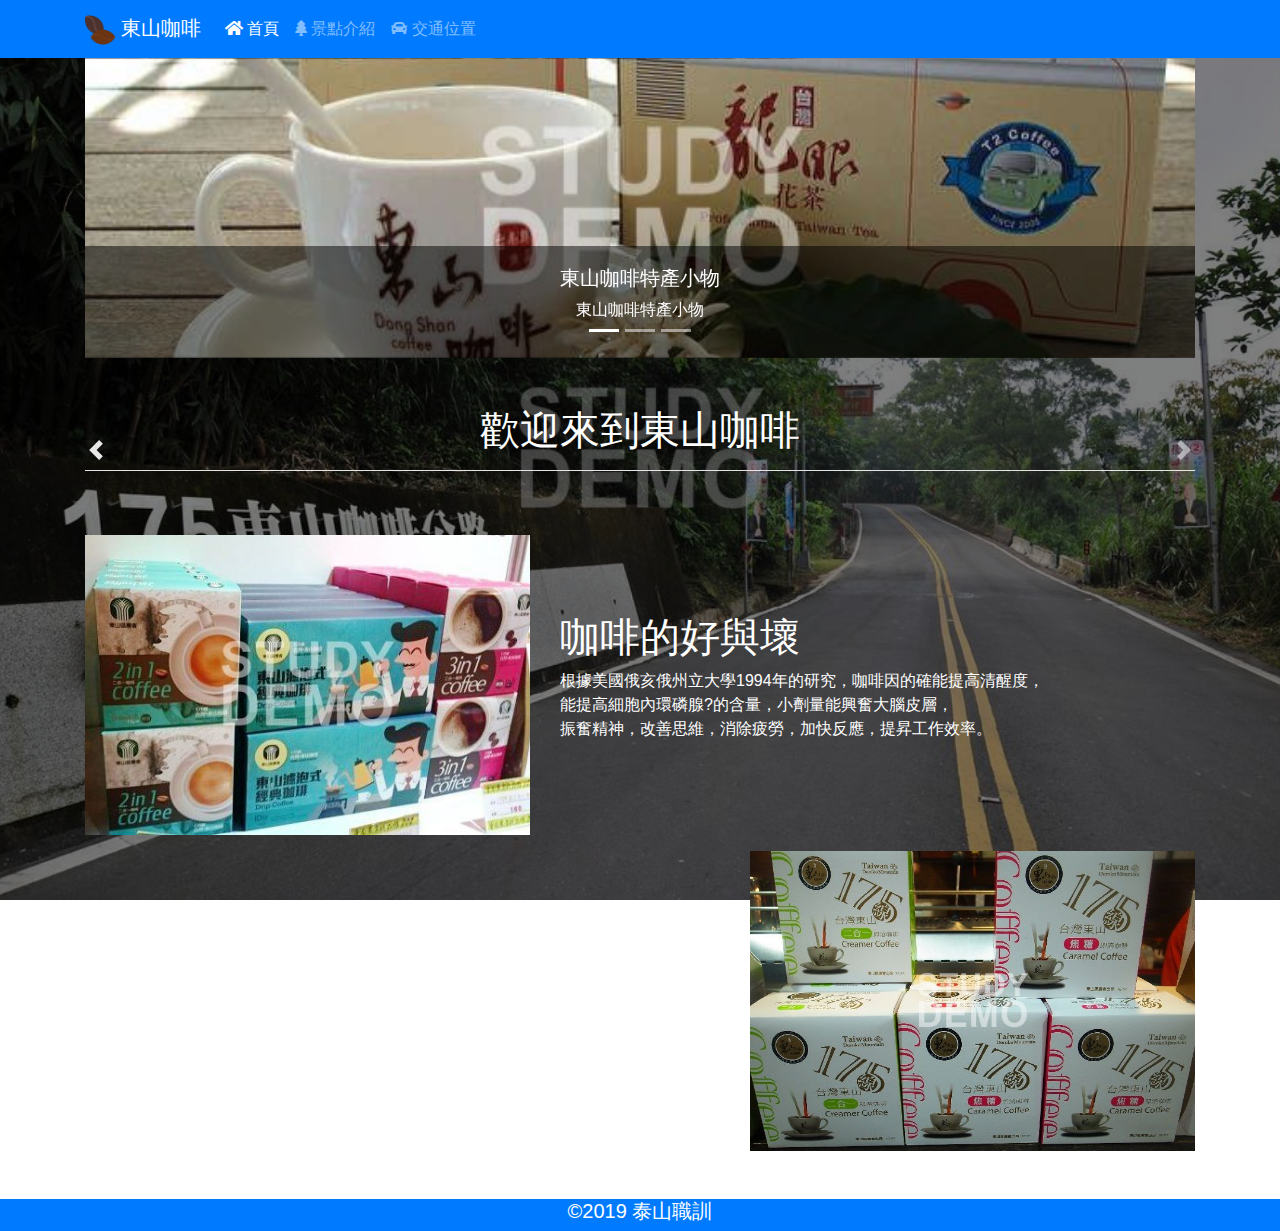
<file: index.html>
<!DOCTYPE html>
<html lang="zh-Hant-tw">

<head>
    <meta charset="UTF-8">
    <meta name="viewport" content="width=device-width, initial-scale=1.0">
    <meta http-equiv="X-UA-Compatible" content="ie=edge">
    <title>東山咖啡介紹</title>
    <link rel="shortcut icon" href="./img/favicon.ico" type="image/x-icon">
    <link rel="stylesheet" href="./css/bootstrap.min.css">
    <link rel="stylesheet" href="./css/all.min.css">
    <link rel="stylesheet" href="./css/coffe.css">
    <link rel="stylesheet" href="./css/animate.css">
</head>

<body>
    <!-- <header>
        <h1>1234567890</h1>
    </header> -->
    <nav class="navbar navbar-expand-lg navbar-dark bg-primary">
        <div class="container">
            <a class="navbar-brand" href="#">
                <img src="./img/coffee.png" alt="" width="30" height="30">
                東山咖啡
            </a>
            <button class="navbar-toggler" type="button" data-toggle="collapse" data-target="#navbarSupportedContent"
                aria-controls="navbarSupportedContent" aria-expanded="false" aria-label="Toggle navigation">
                <span class="navbar-toggler-icon"></span>
            </button>

            <div class="collapse navbar-collapse" id="navbarSupportedContent">
                <ul class="navbar-nav mr-auto">
                    <li class="nav-item active">
                        <a class="nav-link" href="index.html"><i class="fas fa-home"></i> 首頁 <span
                                class="sr-only">(current)</span></a>
                    </li>
                    <li class="nav-item">
                        <a class="nav-link" href="spot.html"><i class="fas fa-tree"></i> 景點介紹</a>
                    </li>
                    <li class="nav-item">
                        <a class="nav-link " href="traffice.html"><i class="fas fa-car"></i> 交通位置</a>
                    </li>
                </ul>
            </div>
        </div>
    </nav>
    <div class="container">
        <div class="row">
            <div class="col-12">
                <div id="carouselExampleIndicators" class="carousel slide" data-ride="carousel">
                    <ol class="carousel-indicators">
                        <li data-target="#carouselExampleIndicators" data-slide-to="0" class="active"></li>
                        <li data-target="#carouselExampleIndicators" data-slide-to="1"></li>
                        <li data-target="#carouselExampleIndicators" data-slide-to="2"></li>
                    </ol>
                    <div class="carousel-inner">
                        <div class="carousel-item active">
                            <img src=".//img/Coffee-goods_01.jpg" class="d-block w-100 h-100" alt="...">
                            <div class="carousel-caption d-block">
                                <h5>東山咖啡特產小物</h5>
                                <p>東山咖啡特產小物</p>
                            </div>
                        </div>
                        <div class="carousel-item">
                            <img src=".//img/Coffee-goods_02.jpg" class="d-block w-100 h-100" alt="...">
                            <div class="carousel-caption d-block">
                                <h5>東山咖啡特產小物</h5>
                                <p>東山咖啡特產小物</p>
                            </div>
                        </div>
                        <div class="carousel-item">
                            <img src=".//img/Coffee-goods_03.JPG" class="d-block w-100 h-100" alt="...">
                            <div class="carousel-caption d-block">
                                <h5>東山咖啡特產小物</h5>
                                <p>東山咖啡特產小物</p>
                            </div>
                        </div>
                    </div>
                </div>

            </div>
            <a class="carousel-control-prev" href="#carouselExampleIndicators" role="button" data-slide="prev">
                <span class="carousel-control-prev-icon" aria-hidden="true"></span>
                <span class="sr-only">Previous</span>
            </a>
            <a class="carousel-control-next" href="#carouselExampleIndicators" role="button" data-slide="next">
                <span class="carousel-control-next-icon" aria-hidden="true"></span>
                <span class="sr-only">Next</span>
            </a>
        </div>
    </div>
    </div>
    </div>
    <div class="container my-5">
        <div class="row">
            <div class="col-12 rotateOut wow">
                <h1 class="text-white text-center">歡迎來到東山咖啡</h1>
                <hr class="bg-white">
            </div>
        </div>
    </div>
    <div class="container my-5" id="content">
        <div class="row my-3">
            <div class="col-12 col-lg-5 bounceInLeft wow">
                <img src=".//img/Coffee-goods_05.jpg" alt="" class="w-100 h-100">
            </div>
            <div class="col-12 col-lg-7 text-white align-self-center my-3">
                <h1>咖啡的好與壞</h1>
                <p>根據美國俄亥俄州立大學1994年的研究，咖啡因的確能提高清醒度，<br>
                    能提高細胞內環磷腺?的含量，小劑量能興奮大腦皮層，<br>
                    振奮精神，改善思維，消除疲勞，加快反應，提昇工作效率。
                </p>
            </div>
        </div>
        <div class="row my-3">
            <div class="col-12 col-lg-5 bounceInRight wow">
                <img src=".//img/Coffee-goods_06.jpg" alt="" class="w-100 h-100">
            </div>
            <div class="col-12 col-lg-7 text-white align-self-center my-3">
                <h1>喝咖啡壞處</h1>
                <p>成長中的青少年 對咖啡因的興奮作用較敏感，比較會有心悸..影響睡眠的情形。<br>
                    咖啡因對有高血壓及心血管疾病的人有強心作用，但同時也會使心跳加快，血壓增高，<br>
                    亦容易引起心肌缺氧，對病情的控制不利。<br>
                </p>
            </div>
        </div>
    </div>
    <div class="container-fluid bg-primary" id="footer">
        <div class="container">
            <div class="row">
                <div class="col-12 align-self-center">
                    <h5 class="text-white text-center">&copy;2019 泰山職訓</h5>
                </div>
            </div>
        </div>
    </div>

    <script src="./js/jquery-3.4.1.min.js"></script>
    <script src="./js/bootstrap.bundle.min.js"></script>
    <script src="./js/wow.min.js"></script>
    <script>
        new WOW().init();
    </script>

</body>

</html>
</file>
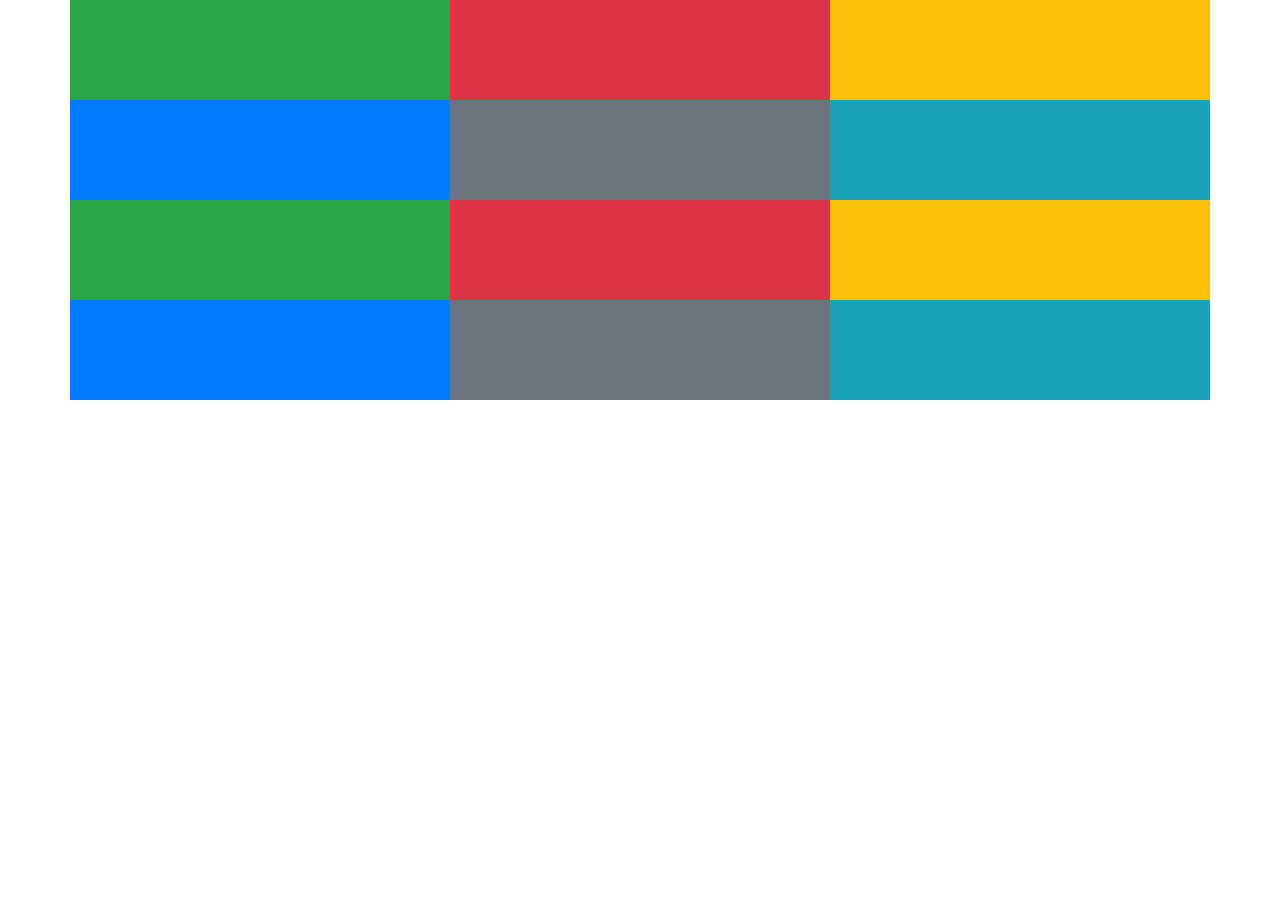
<file: bootstrap.html>
<!DOCTYPE html>
<html lang="en">

<head>
    <meta charset="UTF-8">
    <meta name="viewport" content="width=device-width, initial-scale=1.0">
    <meta http-equiv="X-UA-Compatible" content="ie=edge">
    <title>Document</title>
    <link rel="stylesheet" href="./css/bootstrap.min.css">
    <style>
        .h100 {
            height: 100px;
        }
    </style>
</head>

<body>
    <!-- <h1 class="text-center text-danger">sdflojsdfl</h1> -->
    <div class="container">
        <div class="row justify-content-center">
            <!-- col col-sm col-lg col-xl -->
            <div class="h100 col-12 col-md-6 col-xl-4 bg-success"></div>
            <div class="h100 col-12 col-md-6 col-xl-4 bg-danger"></div>
            <div class="h100 col-12 col-md-6 col-xl-4 bg-warning"></div>
            <div class="h100 col-12 col-md-6 col-xl-4 bg-primary"></div>
            <div class="h100 col-12 col-md-6 col-xl-4 bg-secondary"></div>
            <div class="h100 col-12 col-md-6 col-xl-4 bg-info"></div>
            <div class="h100 col-12 col-md-6 col-xl-4 bg-success"></div>
            <div class="h100 col-12 col-md-6 col-xl-4 bg-danger"></div>
            <div class="h100 col-12 col-md-6 col-xl-4 bg-warning"></div>
            <div class="h100 col-12 col-md-6 col-xl-4 bg-primary"></div>
            <div class="h100 col-12 col-md-6 col-xl-4 bg-secondary"></div>
            <div class="h100 col-12 col-md-6 col-xl-4 bg-info"></div>
            <!-- <div class="h100 col-12 col-md-2 col-lg-3 bg-dark"></div> -->
        </div>
    </div>
    <script src="./js/jquery-3.4.1.min.js"></script>
    <script src="./js/bootstrap.bundle.min.js"></script>
</body>

</html>
</file>
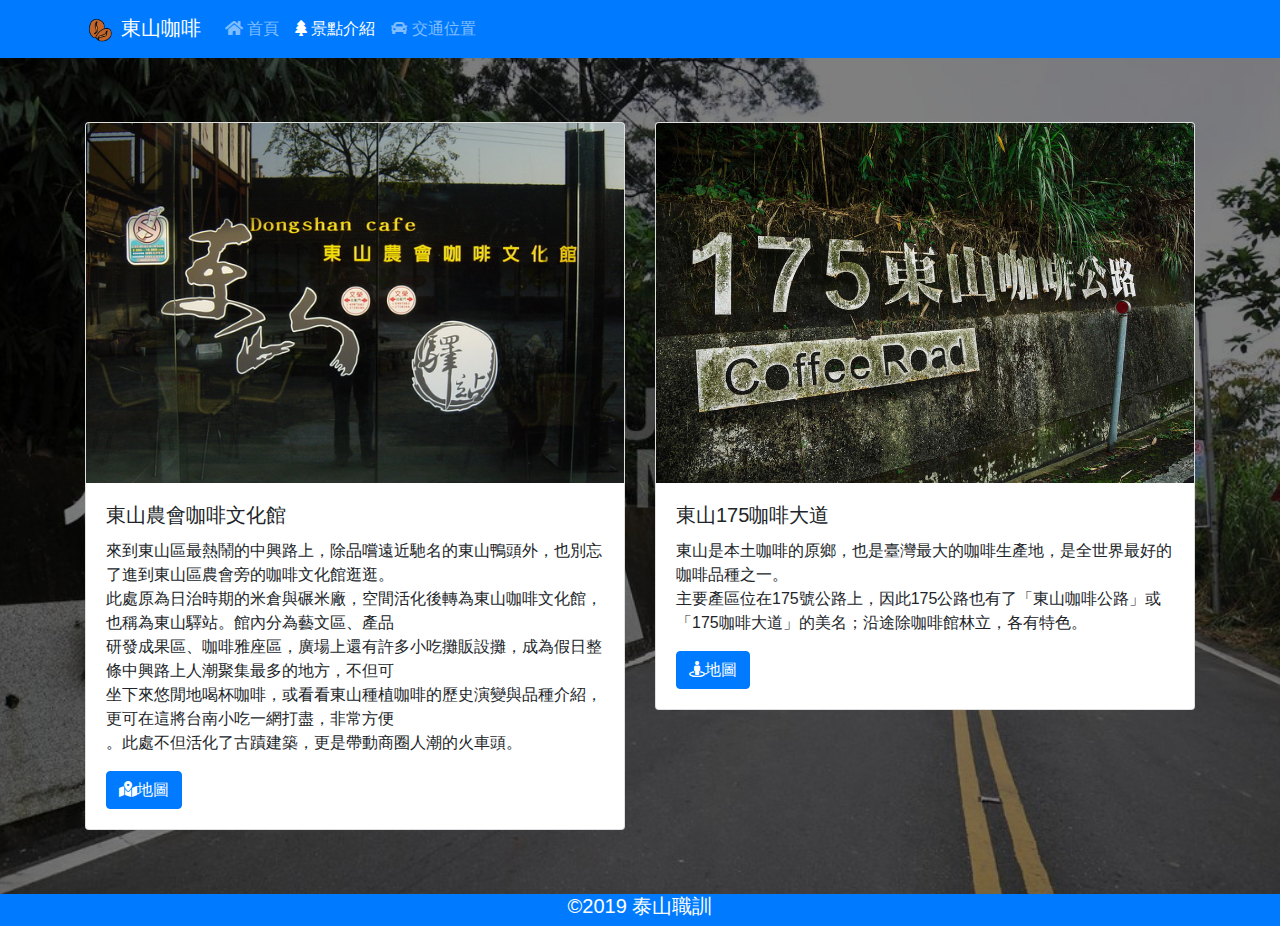
<file: spot.html>
<!DOCTYPE html>
<html lang="zh-Hant-tw">

<head>
    <meta charset="UTF-8">
    <meta name="viewport" content="width=device-width, initial-scale=1.0">
    <meta http-equiv="X-UA-Compatible" content="ie=edge">
    <title>東山咖啡介紹 | 景點介紹</title>
    <link rel="shortcut icon" href="./img/favicon.ico" type="image/x-icon">
    <link rel="stylesheet" href="./css/bootstrap.min.css">
    <link rel="stylesheet" href="./css/all.min.css">
    <link rel="stylesheet" href="./css/coffe.css">
    <link rel="stylesheet" href="./css/animate.css">
</head>

<body>
    <!-- <header>
        <h1>1234567890</h1>
    </header> -->
    <nav class="navbar navbar-expand-lg navbar-dark bg-primary">
        <div class="container">
            <a class="navbar-brand" href="#">
                <img src="./img/offee-beans.png" alt="" width="30" height="30">
                東山咖啡
            </a>
            <button class="navbar-toggler" type="button" data-toggle="collapse" data-target="#navbarSupportedContent"
                aria-controls="navbarSupportedContent" aria-expanded="false" aria-label="Toggle navigation">
                <span class="navbar-toggler-icon"></span>
            </button>

            <div class="collapse navbar-collapse" id="navbarSupportedContent">
                <ul class="navbar-nav mr-auto">
                    <li class="nav-item">
                        <a class="nav-link" href="index.html"><i class="fas fa-home"></i> 首頁</a>
                    </li>
                    <li class="nav-item active">
                        <a class="nav-link" href="spot.html"><i class="fas fa-tree"></i> 景點介紹<span class="sr-only">(current)</span></a>
                    </li>
                    <li class="nav-item ">
                        <a class="nav-link " href="traffice.html"><i class="fas fa-car"></i> 交通位置 </a>
                    </li>
                </ul>
            </div>
        </div>
    </nav>
    <!-- 計算內容區的最小高度 = 100vh - nav高 - footer高 - 內容區的上下margin -->
    <div class="container my-5" style="min-height: calc(100vh - 59px - 32px - 6rem);">
        <div class="row">
            <div class="col-12 col-md-6 my-3 bounceInLeft wow">
                <div class="card">
                    <img src="./img/A73549.jpg" class="card-img-top" alt="...">
                    <div class="card-body">
                        <h5 class="card-title">東山農會咖啡文化館</h5>
                        <p class="card-text">
                            來到東山區最熱鬧的中興路上，除品嚐遠近馳名的東山鴨頭外，也別忘了進到東山區農會旁的咖啡文化館逛逛。<br>
                            此處原為日治時期的米倉與碾米廠，空間活化後轉為東山咖啡文化館，也稱為東山驛站。館內分為藝文區、產品<br>
                            研發成果區、咖啡雅座區，廣場上還有許多小吃攤販設攤，成為假日整條中興路上人潮聚集最多的地方，不但可<br>
                            坐下來悠閒地喝杯咖啡，或看看東山種植咖啡的歷史演變與品種介紹，更可在這將台南小吃一網打盡，非常方便<br>
                            。此處不但活化了古蹟建築，更是帶動商圈人潮的火車頭。<br>
                        </p>
                        <a href="https://goo.gl/maps/r6T9gsMM3sNA6bfg9" class="btn btn-primary">
                            <i class="fas fa-map-marked-alt"></i>地圖
                        </a>
                    </div>
                </div>
            </div>
            <div class="col-12 col-md-6 my-3 bounceInRight wow">
                <div class="card">
                    <img src="./img/東山175咖啡大道.jpg" class="card-img-top" alt="...">
                    <div class="card-body">
                        <h5 class="card-title">東山175咖啡大道</h5>
                        <p class="card-text">
                                東山是本土咖啡的原鄉，也是臺灣最大的咖啡生產地，是全世界最好的咖啡品種之一。 <br>
                                主要產區位在175號公路上，因此175公路也有了「東山咖啡公路」或「175咖啡大道」的美名；沿途除咖啡館林立，各有特色。 <br>
                        </p>
                        <a href="https://goo.gl/maps/ekHysGTc39mcqhpT9" class="btn btn-primary">
                            <i class="fas fa-street-view"></i>地圖
                        </a>
                    </div>
                </div>
            </div>
        </div>
    </div>
    <div class="container-fluid bg-primary" id="footer">
        <div class="container">
            <div class="row">
                <div class="col-12 align-self-center">
                    <h5 class="text-white text-center">&copy;2019 泰山職訓</h5>
                </div>
            </div>
        </div>
    </div>

    <script src="./js/jquery-3.4.1.min.js"></script>
    <script src="./js/bootstrap.bundle.min.js"></script>
    <script src="./js/wow.min.js"></script>
    <script>
        new WOW().init();
    </script>

</body>

</html>
</file>
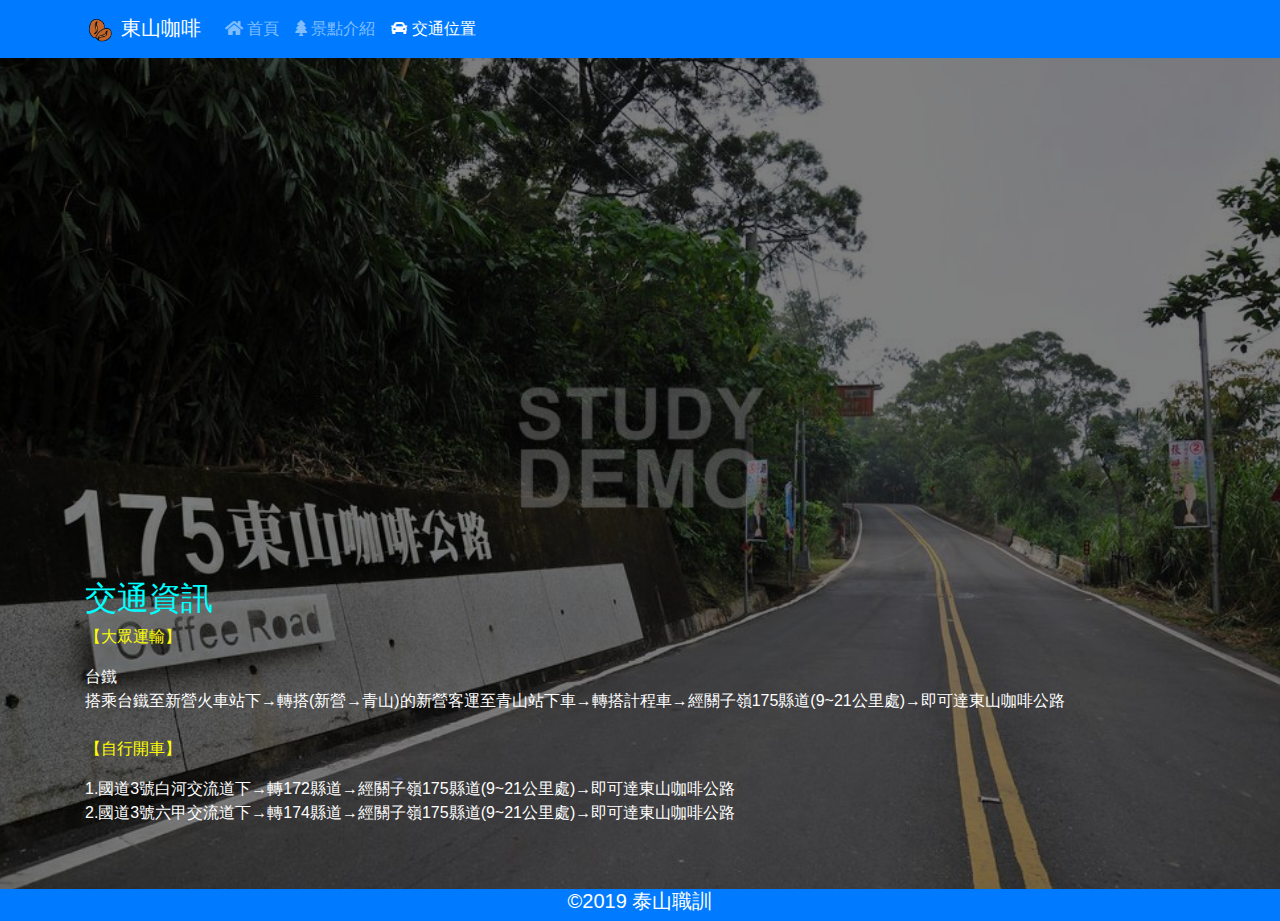
<file: traffice.html>
<!DOCTYPE html>
<html lang="zh-Hant-tw">

<head>
    <meta charset="UTF-8">
    <meta name="viewport" content="width=device-width, initial-scale=1.0">
    <meta http-equiv="X-UA-Compatible" content="ie=edge">
    <title>東山咖啡介紹 | 交通位置</title>
    <link rel="shortcut icon" href="./img/favicon.ico" type="image/x-icon">
    <link rel="stylesheet" href="./css/bootstrap.min.css">
    <link rel="stylesheet" href="./css/all.min.css">
    <link rel="stylesheet" href="./css/coffe.css">
    <link rel="stylesheet" href="./css/animate.css">
</head>

<body>
    <!-- <header>
        <h1>1234567890</h1>
    </header> -->
    <nav class="navbar navbar-expand-lg navbar-dark bg-primary">
        <div class="container">
            <a class="navbar-brand" href="#">
                <img src="./img/offee-beans.png" alt="" width="30" height="30">
                東山咖啡
            </a>
            <button class="navbar-toggler" type="button" data-toggle="collapse" data-target="#navbarSupportedContent"
                aria-controls="navbarSupportedContent" aria-expanded="false" aria-label="Toggle navigation">
                <span class="navbar-toggler-icon"></span>
            </button>

            <div class="collapse navbar-collapse" id="navbarSupportedContent">
                <ul class="navbar-nav mr-auto">
                    <li class="nav-item">
                        <a class="nav-link" href="index.html"><i class="fas fa-home"></i> 首頁</a>
                    </li>
                    <li class="nav-item">
                        <a class="nav-link" href="spot.html"><i class="fas fa-tree"></i> 景點介紹</a>
                    </li>
                    <li class="nav-item active">
                        <a class="nav-link " href="traffice.html"><i class="fas fa-car"></i> 交通位置<span
                            class="sr-only">(current)</span></a>
                    </li>
                </ul>
            </div>
        </div>
    </nav>
    <!-- 計算內容區的最小高度 = 100vh - nav高 - footer高 - 內容區的上下margin -->
    <div class="container my-5" style="min-height: calc(100vh - 59px - 50px - 6rem);">
        <div class="row">
            <div class="col-12 fadeIn wow">
                <iframe
                    src="https://www.google.com/maps/embed?pb=!1m18!1m12!1m3!1d3665.563399625907!2d120.4832490153569!3d23.258969613287142!2m3!1f0!2f0!3f0!3m2!1i1024!2i768!4f13.1!3m3!1m2!1s0x346e8b7edaab6bcd%3A0x4397d99015686a96!2zMTc15ZKW5ZWh5YWs6Lev!5e0!3m2!1szh-TW!2stw!4v1571453199134!5m2!1szh-TW!2stw"
                    width="100%" height="450" frameborder="0" style="border:0;" allowfullscreen=""></iframe>
            </div>
            <div class="col-12 text-white my-3 bounceIn wow">
                <h2 style="color:aqua">交通資訊</h2>
                <p style="color:yellow">【大眾運輸】</p>
                台鐵<br>
                搭乘台鐵至新營火車站下→轉搭(新營→青山)的新營客運至青山站下車→轉搭計程車→經關子嶺175縣道(9~21公里處)→即可達東山咖啡公路<br>
                <br>
                <p style="color:yellow">【自行開車】</p>
                1.國道3號白河交流道下→轉172縣道→經關子嶺175縣道(9~21公里處)→即可達東山咖啡公路<br>
                2.國道3號六甲交流道下→轉174縣道→經關子嶺175縣道(9~21公里處)→即可達東山咖啡公路<br>
            </div>
        </div>
    </div>

    <div class="container-fluid bg-primary" id="footer">
        <div class="container">
            <div class="row">
                <div class="col-12 align-self-center">
                    <h5 class="text-white text-center">&copy;2019 泰山職訓</h5>
                </div>
            </div>
        </div>
    </div>

    <script src="./js/jquery-3.4.1.min.js"></script>
    <script src="./js/bootstrap.bundle.min.js"></script>
    <script src="./js/wow.min.js"></script>
    <script>
        new WOW().init();
    </script>

</body>

</html>
</file>
<file: css/coffe.css>
body {
    font-family: -apple-system, BlinkMacSystemFont,
        "Segoe UI", Roboto, "Helvetica Neue", Arial,
        "Noto Sans", sans-serif, "Apple Color Emoji",
        "Segoe UI Emoji", "Segoe UI Symbol", "Noto Color Emoji", "Microsoft JHengHei" !important;

    background-image: linear-gradient(rgba(0, 0, 0, 0.5), rgba(0, 0, 0, 0.5)), url(../img/Geography_03.jpg);
    background-attachment: fixed;
    background-size: cover;
    background-position: center;
    background-repeat: no-repeat;
}

.carousel-item img {
    object-fit: cover;
    object-position: center;
}

.carousel-item {
    height: 300px;
}

.carousel-caption {
    background: rgba(0, 0, 0, 0.5);
    bottom: 0 !important;
    left: 0 !important;
    right: 0 !important;
}

@media (min-width:992px) {
    #content .row:nth-child(even) .col-lg-5 {
        order: 2;
    }

    #content .row:nth-child(even) .col-lg-7 {
        order: 1;
        text-align: right;
    }
}

#content .row .col-lg-5 {
    height: 300px;
}

#content .row .col-lg-5 img {
    object-fit: cover;
    object-position: center;

}

.card-img-top {
    width: 100%;
    height: 40vh;
    object-fit: cover;
}
</file>
